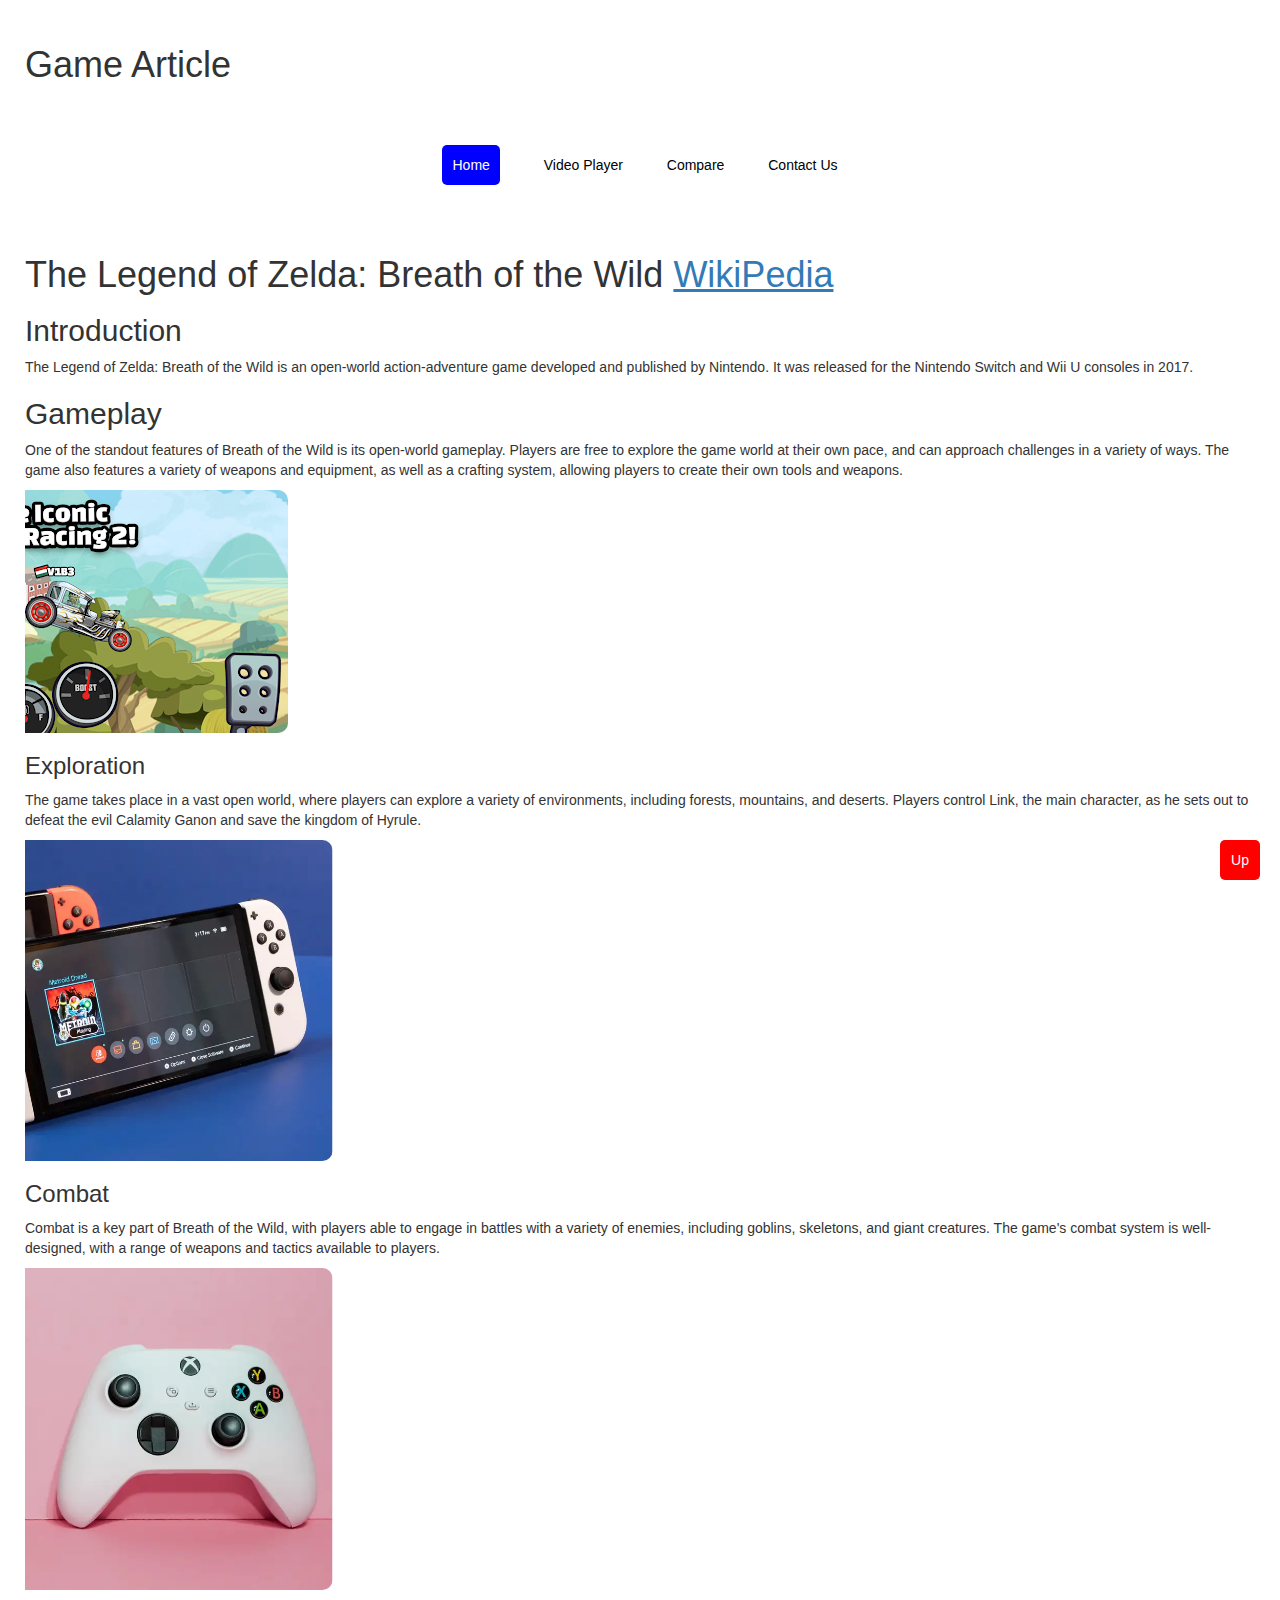
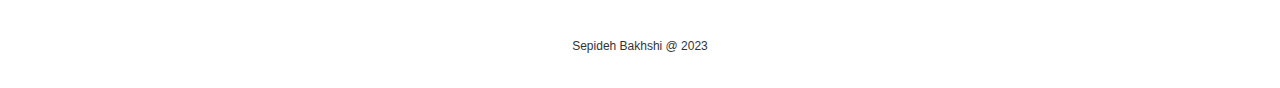
<file: index.html>
<!DOCTYPE html>
<html lang="en">
<head>
    <meta name="viewport" content="width=device-width, initial-scale=1.0">
    <meta charset="UTF-8">
    <link rel="icon" type="image/x-icon" href="img/game.jpg">
    <link rel="stylesheet" href="styles.css">
    <link rel="stylesheet" href="https://maxcdn.bootstrapcdn.com/bootstrap/3.3.7/css/bootstrap.min.css">
    <title>Home</title>
    <style>
        img {
          max-width: 100%;
          height: auto;
          border-radius: 10px;
        }

    .image-container1 {
      width: 50%;
      overflow: hidden;
    }
    .image-container1 img {
      transform: translateX(-50%);
      transition: transform 0.3s ease;
    }
    .image-container1.clicked img {
      transform: translateX(0%);
    }

    
    .image-container2 {
      width: 50%;
      overflow: hidden;
    }
    .image-container2 img {
      transform: translateX(-50%);
      transition: transform 0.3s ease;
    }
    .image-container2.clicked img {
      transform: translateX(0%);
    }

    
    .image-container3 {
      width: 50%;
      overflow: hidden;
    }
    .image-container3 img {
      transform: translateX(-50%);
      transition: transform 0.3s ease;
    }
    .image-container3.clicked img {
      transform: translateX(0%);
    }
    .pages {
            padding: 0;
            margin-top: 40px;
            text-align: center;
        }

        .pages > li {
            display: inline-block;
            cursor: pointer;
            margin: 20px;
        }

        .pages > li > a {
            color: black;
            text-decoration: none;
        }

        .active {
            background-color: blue;
            padding: 10px;
            border-radius: 5px;
        }

        .active_a {
            color: white !important;
        }

         /* Small screens */
         @media screen and (max-width: 576px) {
          .image-container {
            width: 100%;
          }
        }

        /* Medium screens */
        @media screen and (min-width: 577px) and (max-width: 992px) {
          .image-container {
            width: 70%;
          }
        }

        /* Large screens */
        @media screen and (min-width: 993px) {
          .image-container {
            width: 50%;
          }
          }

          .floatButton{
            width: 40px;
            height: 40px;
            background-color: red;
            position: fixed;
            bottom: 20px;
            right: 20px;
            border-radius: 5px;
            cursor: pointer;
            display: flex;
            align-items: center;
            justify-content: center;
         
          }
          .floatButton > a{
            text-decoration: none;
            color: white;
          }

    </style>
</head>
<body>

  <header>
    <h1>Game Article </h1>
    <nav>
    <div class="head_title">
       
        <ul class="pages">
          <li class="active"><a class="active_a" href="index.html">Home</a></li>
          <li><a href="video_player.html">Video Player</a></li>
          <li><a href="compare.html">Compare</a></li>
          <li><a href="contact_us.html">Contact Us</a></li>
        </ul>
    </div>
  </nav>
</header>

    <h1 id="head" style="margin-top: 50px;">The Legend of Zelda: Breath of the Wild <a href="https://wiki.com" style="text-decoration: underline;">WikiPedia</a></h1>

  
    <article>
      <h2>Introduction</h2>
      <p>The Legend of Zelda: Breath of the Wild is an open-world action-adventure game developed and published by Nintendo. It was released for the Nintendo Switch and Wii U consoles in 2017.</p>
    </article>


    <section>
      <h2>Gameplay</h2>
      <p>One of the standout features of Breath of the Wild is its open-world gameplay. Players are free to explore the game world at their own pace, and can approach challenges in a variety of ways. The game also features a variety of weapons and equipment, as well as a crafting system, allowing players to create their own tools and weapons.</p>
      <div class="image-container1" onclick="toggleImage(1)">
        <img src="img/img3.webp" alt="Gameplay" class="img-responsive fullImage"/>
      </div>
    </section>
 

    <section>
      <h3>Exploration</h3>
      <p>The game takes place in a vast open world, where players can explore a variety of environments, including forests, mountains, and deserts. Players control Link, the main character, as he sets out to defeat the evil Calamity Ganon and save the kingdom of Hyrule.</p>
      <div class="image-container2" onclick="toggleImage(2)">
         <img src="img/img2.webp" alt="Exploration" class="img-responsive fullImage"/>
      </div>
    </section>




    <section>
      <h3>Combat</h3>
      <p>Combat is a key part of Breath of the Wild, with players able to engage in battles with a variety of enemies, including goblins, skeletons, and giant creatures. The game's combat system is well-designed, with a range of weapons and tactics available to players.</p>
      <div class="image-container3" onclick="toggleImage(3)">
          <img  src="img/img1.webp"  alt="Combat" class="img-responsive fullImage"/>
      </div>
  
    </section>

   


    <br/>
    <br/>
  <footer>
    <h6 style="text-align: center;">Sepideh Bakhshi @ 2023</h6>
  </footer>


    <div class="floatButton">
      <a href="#head">
        Up
      </a>
      
    </div>

   <script>
      function toggleImage(id) {
         var imageContainer = document.querySelector('.image-container'+id);
         imageContainer.classList.toggle('clicked');
      }
    </script>


    

 
</body>
</html>
</file>
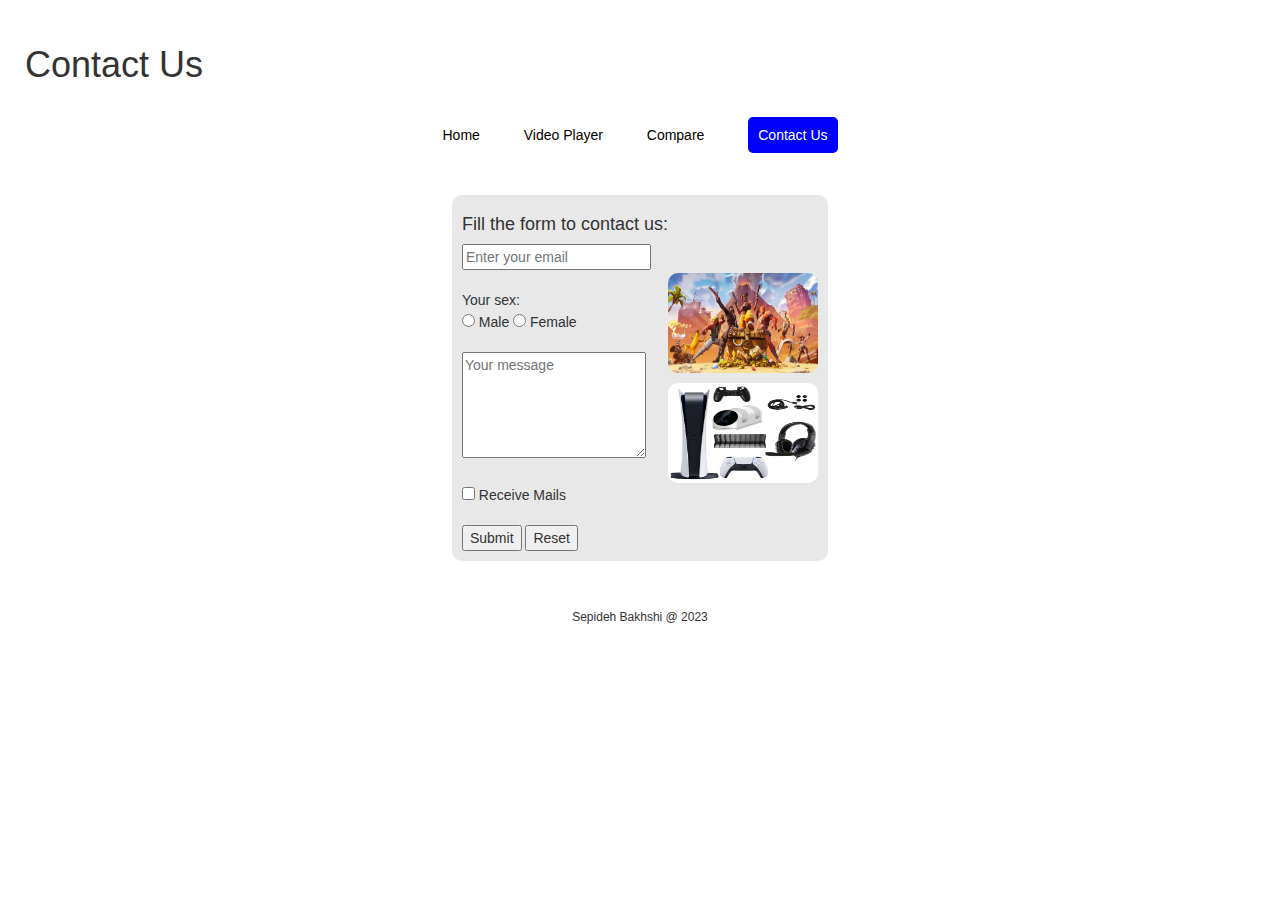
<file: contact_us.html>
<!DOCTYPE html>
<html lang="en">
<head>
    <link rel="icon" type="image/x-icon" href="img/game.jpg">
    <meta charset="UTF-8">
    <link rel="stylesheet" href="styles.css">
    <link rel="stylesheet" href="https://maxcdn.bootstrapcdn.com/bootstrap/3.3.7/css/bootstrap.min.css">
    <title>Contact Us</title>
    <style>
        .form_holder{
            width: fit-content;
            background-color: #e8e8e8;
            margin: 50px auto;
            border-radius: 10px;
            padding: 10px;
            display:flex;
            justify-content: center;
            align-items: center;
           
        }
        img{
            border-radius: 10px;
        }@media screen and (max-width: 768px) {
             body {
             padding: 14px;
        }
        .form_holder {
             flex-direction: column;
             align-items: flex-start;
        }
        .form_holder form {
             margin-top: 15px;
        }
         .form_holder div {
           margin-top: 15px;
        }
}

        @media screen and (max-width: 900px) {
           h1 {
               font-size: 20px;
        }
}

        @media screen and (max-width: 768px) {
          table {
             font-size: 10px;
         }
          .pages > li > a {
               font-size: 10px !important;
          }
}

        @media screen and (max-width: 450px) {
        .pages {
             display: flex;
             flex-wrap: wrap;
    }
}

       
    </style>
</head>
<body>
    <header>
        <h1>Contact Us </h1>
        <nav>
            <div class="head_title">
          
                <ul class="pages">
                  <li><a href="index.html">Home</a></li>
                  <li><a href="video_player.html">Video Player</a></li>
                  <li><a href="compare.html">Compare</a></li>
                  <li class="active"><a class="active_a" href="contact_us.html">Contact Us</a></li>
                </ul>
            </div>
        </nav>
    </header>


    
    <div class="form_holder">
    
        <form action="mailto:sepidebakhshi1376@gmail.com" method="post">
            <h4>Fill the form to contact us:</h4>
            <input type="text" placeholder="Enter your email" />
            <br/>
            <br/>
            <span>Your sex:</span>
            <br/>
            <input type="radio"  name="select_one"/> Male
            <input type="radio" name="select_one"/> Female
            <br/>
            <br/>
            <textarea placeholder="Your message" rows="5"></textarea>
            <br/>
            <br/>
            <input type="checkbox" value="yes"/> Receive Mails
            <br/>
            <br/>
            <input type="submit" value="Submit"/>
            <input type="reset" value="Reset"/>
        </form>
    <div style="display:flex;flex-direction: column;">
        <a href="https://fortnite.com">
            <img src="img/fortnite.webp" width="150" height="100" alt="fortnite" />
        </a>
        <a href="https://playstation.com">
            <img src="img/a91e87c6-0a0d-4af2-89ee-76fcc8f73d1e.91b01b9b3ccee4ca0d18330fc0f4de76.webp" width="150" height="100" alt="playstation" style="margin-top: 10px;"/>

        </a>
    </div>
       
    </div>


  <footer>
    <h6 style="text-align: center;">Sepideh Bakhshi @ 2023</h6>
  </footer>

  
</body>
</html>
</file>
<file: styles.css>
.head_title{
    text-align:center;

}
.list_title{
    font-weight: bold;
}
table, th, td {
    border: 1px solid black;
    border-collapse: collapse;
}

body{
    padding: 25px;
    font-family: Arial, sans-serif;
}
.pages{
    padding: 0;
    margin-top: 40px;
}

.pages > li{
   display: inline;
   cursor: pointer;
   margin: 20px;
}

.pages > li> a{
    color: black;
    text-decoration: none;
 }

.active{
    background-color: blue;
    padding: 10px;
    border-radius: 5px;
  
 }
 .active_a{
    color: white !important
 }
 .small-text {
    font-size: 12px;
    font-family: "Helvetica Neue", Helvetica, Arial, sans-serif;
  }
</file>
